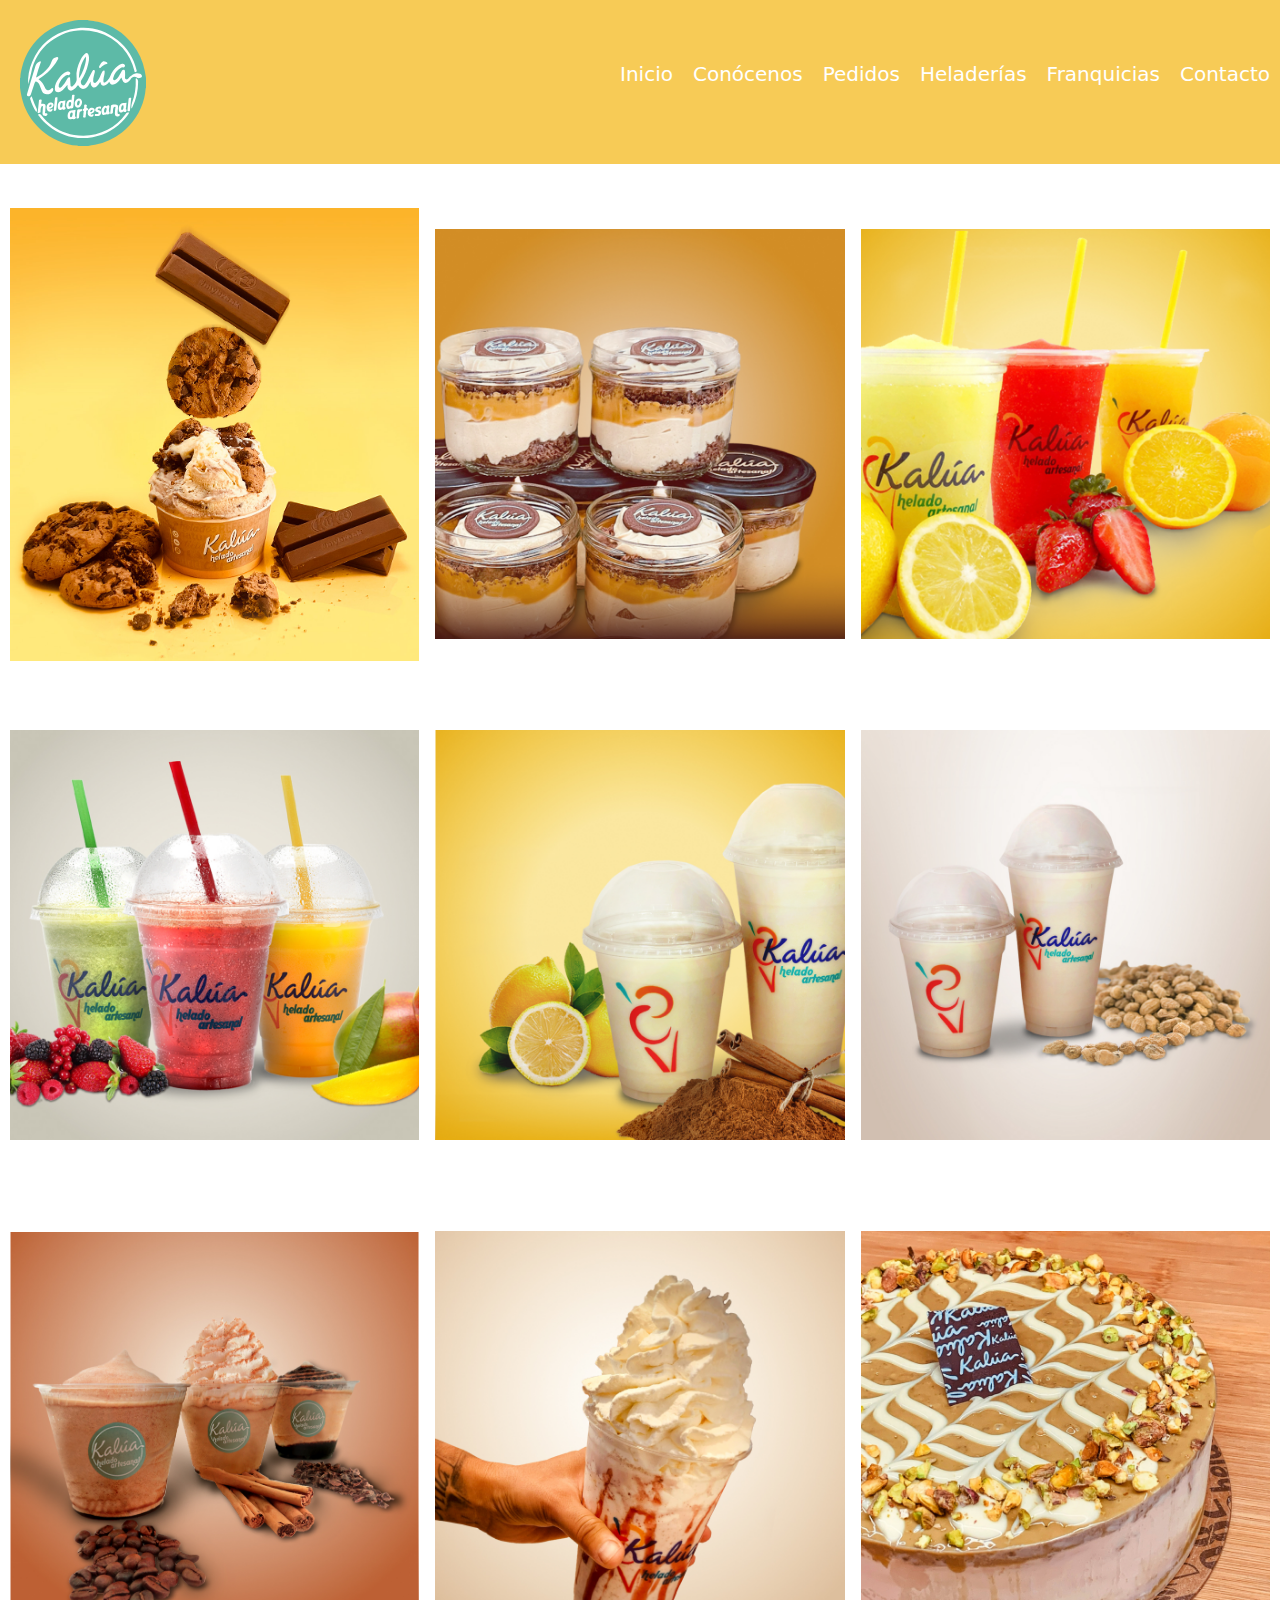
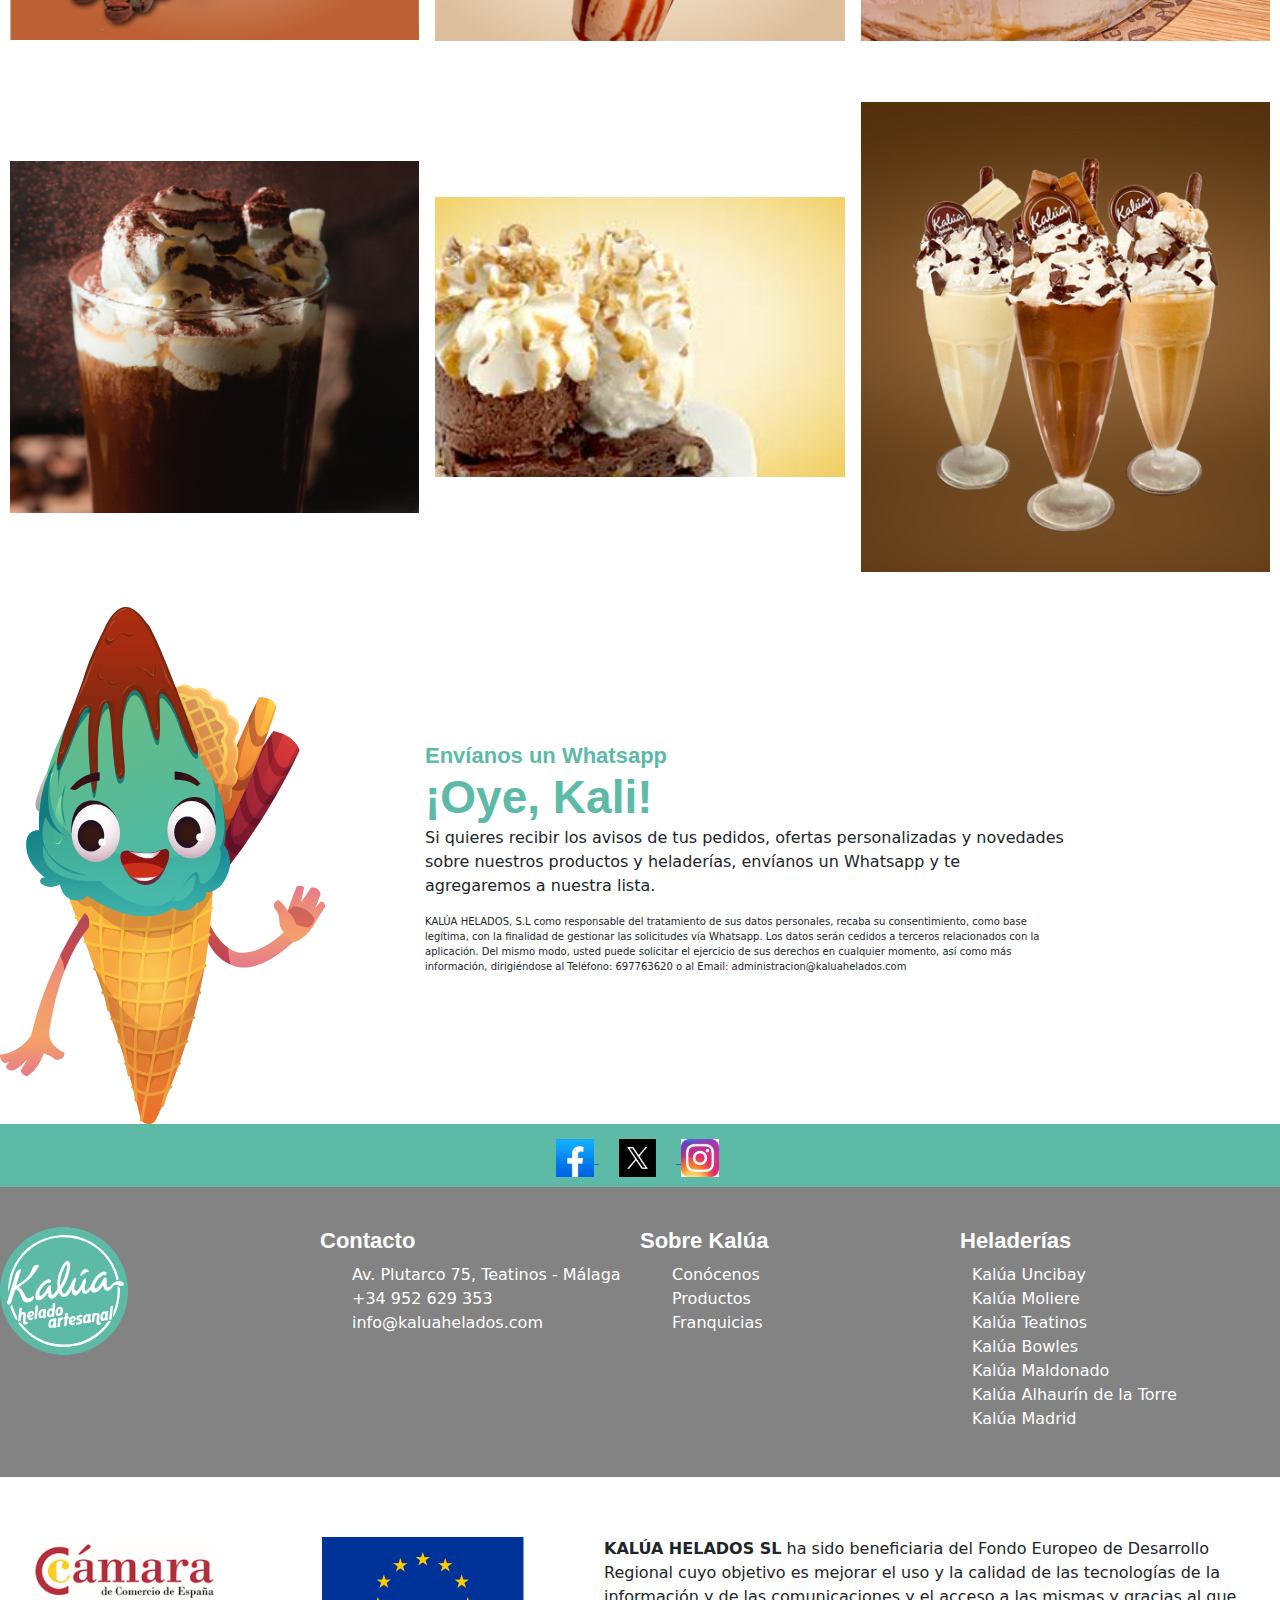
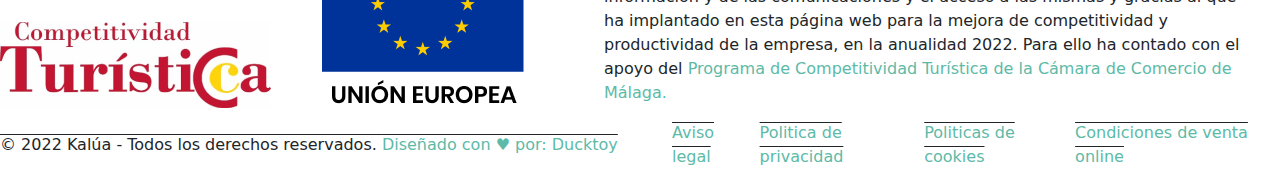
<file: index.html>
<!DOCTYPE html>
<html lang="en">
<head>
    <meta charset="UTF-8">
    <meta name="viewport" content="width=device-width, initial-scale=1.0">
    <link href="https://cdn.jsdelivr.net/npm/bootstrap@5.3.3/dist/css/bootstrap.min.css" rel="stylesheet" integrity="sha384-QWTKZyjpPEjISv5WaRU9OFeRpok6YctnYmDr5pNlyT2bRjXh0JMhjY6hW+ALEwIH" crossorigin="anonymous">
    <!-- Link de mi css-->
 <link rel="stylesheet" href="style.css">
 <title>Kalua</title>
</head>
<body>
    <!--Esto sirve para hacer un comentario o anotar cosas sin que nadie las pueda ver-->

    <!-- etiquetas semanticas-->
    <!--etiqueta de encabezado: header--> <!--titulo-->
    <div>
        <header class="primer imagen">
            <!-- Titulo principal-->
         <!-- etiqutas para el titulo o sub titulo: h1 hasta el h6-->
         <!-- etiqueta para imagenes-->
          <img src="imagenes/logo-kalua.svg" alt="Logo de Kalúa">
           <!-- src es donde se encuentra la foto y alt es el texto de referencia a la imagen-->
           <!-- Si ponemos div y dentro del div la imagen va a estar dentro de una caja y mas ordenado-->
    
         <!--etiqueta para el menu-->
         <nav> 
            <ul>
                <div>
                    <li> 
                    
                        <a href="index.html">
                           Inicio
                        <!--links-->
                       </a>
                   </li>
                </div>
                <div>
                    <li>
                        <a href="paginas/productos.html">
                            Conócenos
                        </a>
                    </li>
                </div>
                <div>
                    <li>
                        <a href="paginas/pedidos.html">
                            Pedidos
                        </a>
                    </li>
                </div>
                <div>
                    <li>
                        <a href="paginas/heladerias.html">
                            Heladerías
                        </a>
                    </li>
                </div>
                <div>
                    <li>
                        <a href="paginas/franquicias.html">
                            Franquicias
                        </a>
                    </li>
                </div>
                <div>
                    <li>
                        <a href="paginas/contactos.html">
                            Contacto
                        </a>
                    </li>
                </div>
            </ul>
        </nav>
        </header>
    </div>

    <!-- etiqueta para el contenido principal: main--> <!--contenido mas importante de lo que se este hablando-->
    <main class="main-imagenes">
        <div>
            <a href="Ind-helado.html">
                <img src="imagenes/helado-artesano.jpg" alt="Helados">
            </a>
        </div>
                <div>
                    <img src="imagenes/Mousses.jpg" alt="Mousses">       
                </div>
                        <div>
                            <img class="primera-imagen" src="imagenes/granizadas-nueva.jpg" alt="Granizados">
                        </div>
                                <div>
                                    <img src="imagenes/Smoothies-1.jpg" alt="Smoothies">
                                </div>
                                        <div>
                                            <img src="imagenes/Leche-merengada-nueva.jpg" alt="Leche merengada">
                                        </div>
                                                <div>
                                                    <img src="imagenes/Horchata-nueva.jpg" alt="Horchata">
                                                </div>
                                                        <div>
                                                            <img src="imagenes/Cafe-del-Nonno.jpg" alt="Granos de cafe">
                                                        </div>
                                                        <div>
                                                            <img src="imagenes/batidos-1.jpg" alt="Batidos">
                                                        </div>
                                                                <div>
                                                                    <img src="imagenes/tartas-al-gusto.jpg" alt="tartas">
                                                                </div>
                                                                        <div>
                                                                            <img src="imagenes/blanco-y-negro-2.jpg" alt="blanco y negro">
                                                                        </div>
                                                                        <div>
                                                                            <img class="imagen-helados" src="imagenes/copas-de-helados.jpg" alt="copas de helados">
                                                                        </div>
                                                                        <div>
                                                                            <img src="imagenes/Grid-milkshakes.jpg" alt="milkshakes">
                                                                        </div>
    </main>
    <section class="section-kali">
        <div class="imagen-kali">
            <img src="imagenes/kali.svg" alt="helado feliz">
        </div>
        <div class="texto-kali">
            <h3 class="h3-kali">
                Envíanos un Whatsapp
            </h3>
            <h2 class="h2-kali">
                ¡Oye, Kali!
            </h2>
            <p>Si quieres recibir los avisos de tus pedidos, ofertas personalizadas y novedades sobre nuestros productos y heladerías, envíanos un Whatsapp y te agregaremos a nuestra lista.</p>
            <p class="parrafo-kali">  KALÚA HELADOS, S.L como responsable del tratamiento de sus datos personales, recaba su consentimiento, como base legítima, con la finalidad de gestionar las solicitudes vía Whatsapp. Los datos serán cedidos a terceros relacionados con la aplicación. Del mismo modo, usted puede solicitar el ejercicio de sus derechos en cualquier momento, así como más información, dirigiéndose al Teléfono: 697763620 o al Email: administracion@kaluahelados.com</p>
        </div>
    </section>
    <footer> 
        <div class="contFooter">
            <a href="https://www.facebook.com/Kaluamalaga/">
                <img class="imagen-footer" src="imagenes/Facebook 2.png" alt="Logo de Facebook">
            </a>
            <a href="https://twitter.com/kaluahelados">
                <img class="twitter" src="imagenes/twitter.png" alt="Logo de Twitter">
            </a>
            <a href="https://www.instagram.com/kaluahelados/">
                <img class="instagram" src="imagenes/Instagram 2.jpg" alt="Logo de Instagram">
            </a>
        </div>
        <div class="grid-container-footer">
            <div class="imagen-kalua-footer">
                <img src="../imagenes/logo-kalua.svg" alt="logo kalua">
            </div>
            <div class="grid-container-textos">
                <h2 class="h2-container"> Contacto</h2>
                <ul>
                    <li class="container-lista">Av. Plutarco 75, Teatinos - Málaga</li>
                    <li class="container-lista">+34 952 629 353</li>
                    <li class="container-lista">info@kaluahelados.com</li>
                </ul>
            </div>
            <div class="grid-container-textos">
                <h2 class="h2-container">Sobre Kalúa</h2>
                <ul>
                    <li class="container-lista">
                        <a class="container-link" href="../paginas/productos.html">Conócenos</a>
                    </li>
                    <li class="container-lista">
                        <a class="container-link" href="../paginas/productos.html">Productos</a>
                    </li>
                    <li class="container-lista">
                        <a class="container-link" href="../paginas/franquicias.html">Franquicias</a>
                    </li>
                </ul>
            </div>
            <div class="grid-container-textos">
                <h2 class="h2-container">Heladerías</h2>
                <ul class="container ul">
                    <li class="container-lista">
                        <a class="container-link" href="https://kaluahelados.com/heladerias/kalua-uncibay/">Kalúa Uncibay</a>
                    </li>
                    <li class="container-lista">
                        <a class="container-link" href="https://kaluahelados.com/heladerias/kalua-moliere/">Kalúa Moliere</a>
                    </li>
                    <li class="container-lista">
                        <a class="container-link" href="https://kaluahelados.com/heladerias/kalua-teatinos/">Kalúa Teatinos</a>
                    </li>
                    <li class="container-lista">
                        <a class="container-link" href="https://kaluahelados.com/heladerias/kalua-bowles/">Kalúa Bowles</a>
                    </li>
                    <li class="container-lista">
                        <a class="container-link" href="https://kaluahelados.com/heladerias/kalua-maldonado/">Kalúa Maldonado</a>
                    </li>
                    <li class="container-lista">
                        <a class="container-link" href="https://kaluahelados.com/heladerias/kalua-alhaurin-de-la-torre/">Kalúa Alhaurín de la Torre</a>
                    </li>
                    <li class="container-lista">
                        <a class="container-link" href="https://kaluahelados.com/heladerias/kalua-madrid/">Kalúa Madrid</a>
                    </li>
                </ul>
            </div>
        </div>
    </div>
    <section class="section-footer">
        <div class="imganes-footer">
            <a href="https://kaluahelados.com/competitividad-turistica/">
                <img class="logo-camara-UE" src="../imagenes/logo-camara-UE.png" alt="logo-camara-UE">
            </a>
        </div>
        <div class="parrafo-footer">
            <p><strong>KALÚA HELADOS SL</strong> ha sido beneficiaria del Fondo Europeo de Desarrollo Regional cuyo objetivo es mejorar el uso y la calidad de las tecnologías de la información y de las comunicaciones y el acceso a las mismas y gracias al que ha implantado en esta página web para la mejora de competitividad y productividad de la empresa, en la anualidad 2022. Para ello ha contado con el apoyo del <a class="link-footer" href="https://kaluahelados.com/competitividad-turistica/">Programa de Competitividad Turística de la Cámara de Comercio de Málaga.</a></p>
        </div>
    </section>
        <section class="reglas-footer">
            <div>
                <p>© 2022 Kalúa - Todos los derechos reservados. <a class="link-aviso-legal" href="https://www.ducktoy.es/">Diseñado con ♥ por: Ducktoy</a></p>
            </div>
            <div>
                <ul class="div-legal">
                    <li>
                        <a class="link-aviso-legal" href="https://kaluahelados.com/aviso-legal/">Aviso legal</a>
                    </li>
                    <li>
                        <a class="link-aviso-legal" href="https://kaluahelados.com/politica-de-privacidad/">Politica de privacidad</a>
                    </li>
                    <li>
                        <a class="link-aviso-legal" href="https://kaluahelados.com/politica-de-cookies/">Politicas de cookies</a>
                    </li>
                    <li>
                        <a class="link-aviso-legal" href="https://kaluahelados.com/condiciones-de-venta-online/">Condiciones de venta online</a>
                    </li>
                </ul>
            </div> 
        </section>
    </footer>
            <!--etiquetas para los parrafos-->
    <!-- etiqueta para secciones: section, aside-->
    <!-- etiqueta para el pie de pagina/derechos de autor: footer--><!--derechos de autor-->
    <!-- etiqueta para seccionar o separar distintas partes: div-->
    <!-- etiquetas de bloque y etiqueta de linea-->

    <!-- etiquetas de bloque, son aquellas que ocupan el 100% del ancho del navegador-->

    <!--- etiquetas de linea, son aquellas que ocupan el espacio que tiene el contenido-->
    <script src="https://cdn.jsdelivr.net/npm/bootstrap@5.3.3/dist/js/bootstrap.bundle.min.js" integrity="sha384-YvpcrYf0tY3lHB60NNkmXc5s9fDVZLESaAA55NDzOxhy9GkcIdslK1eN7N6jIeHz" crossorigin="anonymous"></script>
</body>
</html>
</file>
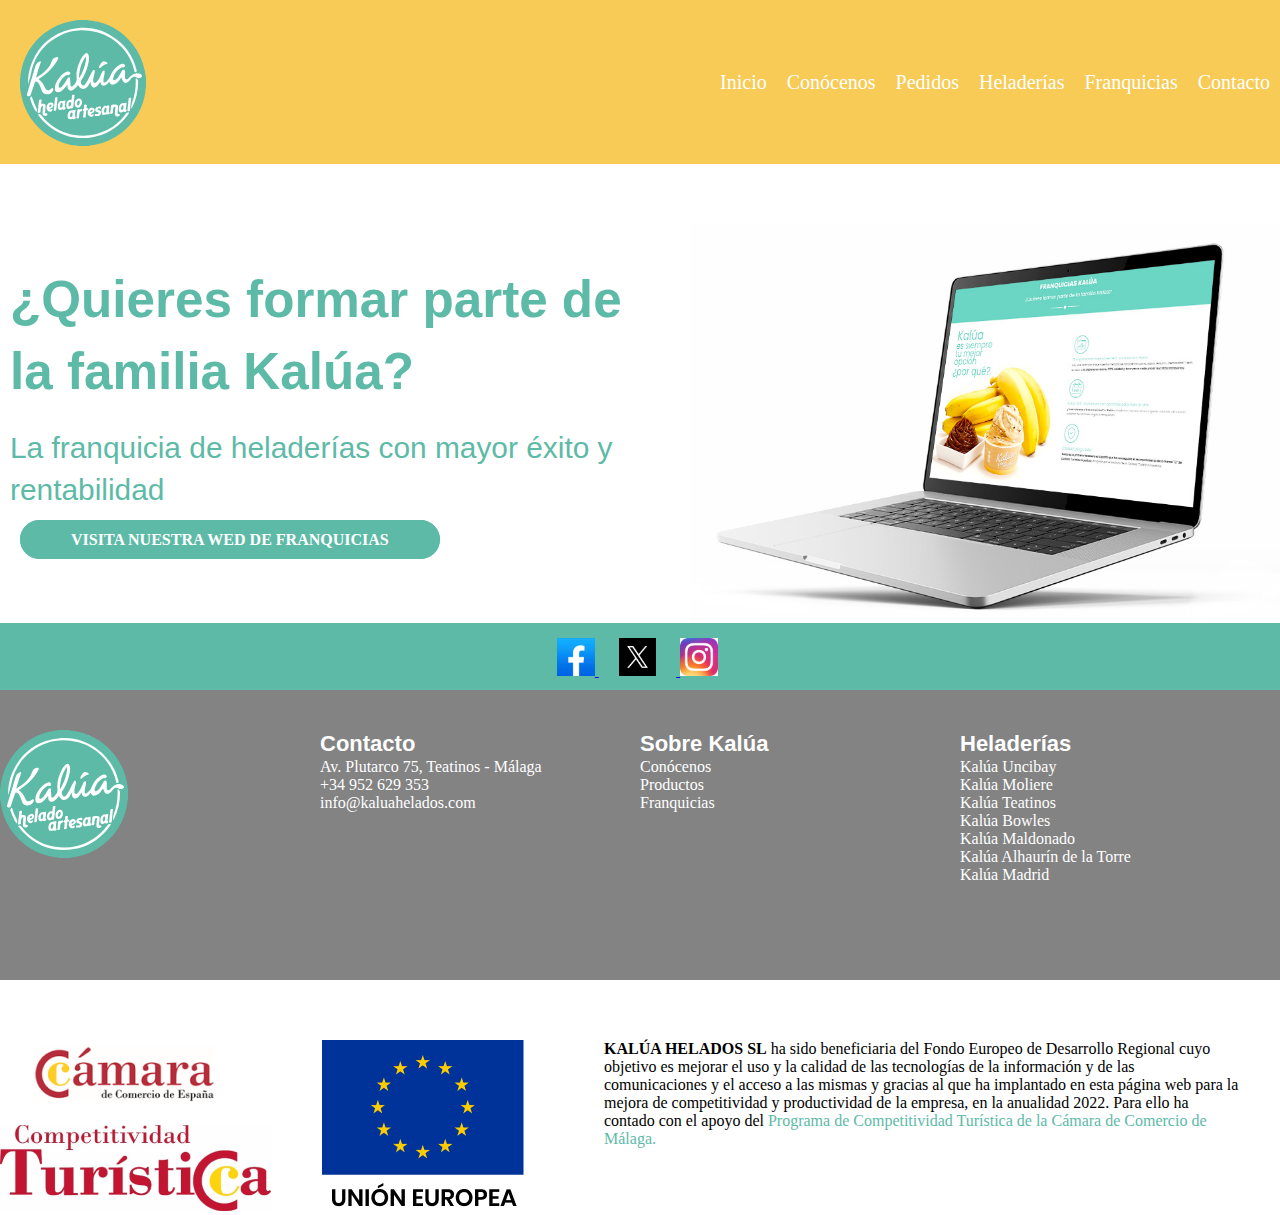
<file: paginas/franquicias.html>
<!DOCTYPE html>
<html lang="en">
<head>
    <meta charset="UTF-8">
    <meta name="viewport" content="width=device-width, initial-scale=1.0">
        <!--Link de mi css-->
        <link rel="stylesheet" href="../style.css">
    <title>Franquicias</title>
</head>
<body>
    <header>
        <img src="../imagenes/logo-kalua.svg" alt="Logo de Kalúa">
        <nav> 
            <ul>
                <div>
                    <li> 
                    
                        <a href="../index.html">
                           Inicio
                       </a>
                   </li>
                </div>
                <div>
                    <li>
                        <a href="./productos.html">
                            Conócenos
                        </a>
                    </li>
                </div>
                <div>
                    <li>
                        <a href="./pedidos.html">
                            Pedidos
                        </a>
                    </li>
                </div>
                <div>
                    <li>
                        <a href="./heladerias.html">
                            Heladerías
                        </a>
                    </li>
                </div>
                <div>
                    <li>
                        <a href="./franquicias.html">
                            Franquicias
                        </a>
                    </li>
                </div>
                <div>
                    <li>
                        <a href="./contactos.html">
                            Contacto
                        </a>
                    </li>
                </div>
            </ul>
        </nav>
    </header>
    <main class="main-franquicias">
        <div class="textos-franquicias">
            <h1 class="h1-franquicia">¿Quieres formar parte de la familia Kalúa?</h1>
            <h3 class="h3-franquicia">La franquicia de heladerías con mayor éxito y rentabilidad</h3>
            <a class="link-franquicia" href="https://franquiciaskalua.com" target="_blank" rel="noopener">
                <span class="span-franquicia">VISITA NUESTRA WED DE FRANQUICIAS</span>
            </a>
        </div>
        <div class="imagen-franquicias">
            
            <img src="../imagenes/mockup-franquicias.jpg" alt="Notebook">
        </div>
    </main>
    <footer> 
            <div class="contFooter">
                <a href="https://www.facebook.com/Kaluamalaga/">
                    <img class="imagen-footer" src="../imagenes/Facebook 2.png" alt="Logo de Facebook">
                </a>
                <a href="https://twitter.com/kaluahelados">
                    <img class="twitter" src="../imagenes/twitter.png" alt="Logo de Twitter">
                </a>
                <a href="https://www.instagram.com/kaluahelados/">
                    <img class="instagram" src="../imagenes/Instagram 2.jpg" alt="Logo de Instagram">
                </a>
            </div>
                <div class="grid-container-footer">
                    <div class="imagen-kalua-footer">
                        <img src="../imagenes/logo-kalua.svg" alt="logo kalua">
                    </div>
                    <div class="grid-container-textos">
                        <h2 class="h2-container"> Contacto</h2>
                        <ul>
                            <li class="container-lista">Av. Plutarco 75, Teatinos - Málaga</li>
                            <li class="container-lista">+34 952 629 353</li>
                            <li class="container-lista">info@kaluahelados.com</li>
                        </ul>
                    </div>
                    <div class="grid-container-textos">
                        <h2 class="h2-container">Sobre Kalúa</h2>
                        <ul>
                            <li class="container-lista">
                                <a class="container-link" href="../paginas/productos.html">Conócenos</a>
                            </li>
                            <li class="container-lista">
                                <a class="container-link" href="../paginas/productos.html">Productos</a>
                            </li>
                            <li class="container-lista">
                                <a class="container-link" href="../paginas/franquicias.html">Franquicias</a>
                            </li>
                        </ul>
                    </div>
                    <div class="grid-container-textos">
                        <h2 class="h2-container">Heladerías</h2>
                        <ul class="container ul">
                            <li class="container-lista">
                                <a class="container-link" href="https://kaluahelados.com/heladerias/kalua-uncibay/">Kalúa Uncibay</a>
                            </li>
                            <li class="container-lista">
                                <a class="container-link" href="https://kaluahelados.com/heladerias/kalua-moliere/">Kalúa Moliere</a>
                            </li>
                            <li class="container-lista">
                                <a class="container-link" href="https://kaluahelados.com/heladerias/kalua-teatinos/">Kalúa Teatinos</a>
                            </li>
                            <li class="container-lista">
                                <a class="container-link" href="https://kaluahelados.com/heladerias/kalua-bowles/">Kalúa Bowles</a>
                            </li>
                            <li class="container-lista">
                                <a class="container-link" href="https://kaluahelados.com/heladerias/kalua-maldonado/">Kalúa Maldonado</a>
                            </li>
                            <li class="container-lista">
                                <a class="container-link" href="https://kaluahelados.com/heladerias/kalua-alhaurin-de-la-torre/">Kalúa Alhaurín de la Torre</a>
                            </li>
                            <li class="container-lista">
                                <a class="container-link" href="https://kaluahelados.com/heladerias/kalua-madrid/">Kalúa Madrid</a>
                            </li>
                        </ul>
                    </div>
                </div>
            </div>
            <section class="section-footer">
                <div class="imganes-footer">
                    <a href="https://kaluahelados.com/competitividad-turistica/">
                        <img class="logo-camara-UE" src="../imagenes/logo-camara-UE.png" alt="logo-camara-UE">
                    </a>
                </div>
                <div class="parrafo-footer">
                    <p><strong>KALÚA HELADOS SL</strong> ha sido beneficiaria del Fondo Europeo de Desarrollo Regional cuyo objetivo es mejorar el uso y la calidad de las tecnologías de la información y de las comunicaciones y el acceso a las mismas y gracias al que ha implantado en esta página web para la mejora de competitividad y productividad de la empresa, en la anualidad 2022. Para ello ha contado con el apoyo del <a class="link-footer" href="https://kaluahelados.com/competitividad-turistica/">Programa de Competitividad Turística de la Cámara de Comercio de Málaga.</a></p>
                </div>
            </section>
        </div>
    </footer>
</body>
</html>
</file>
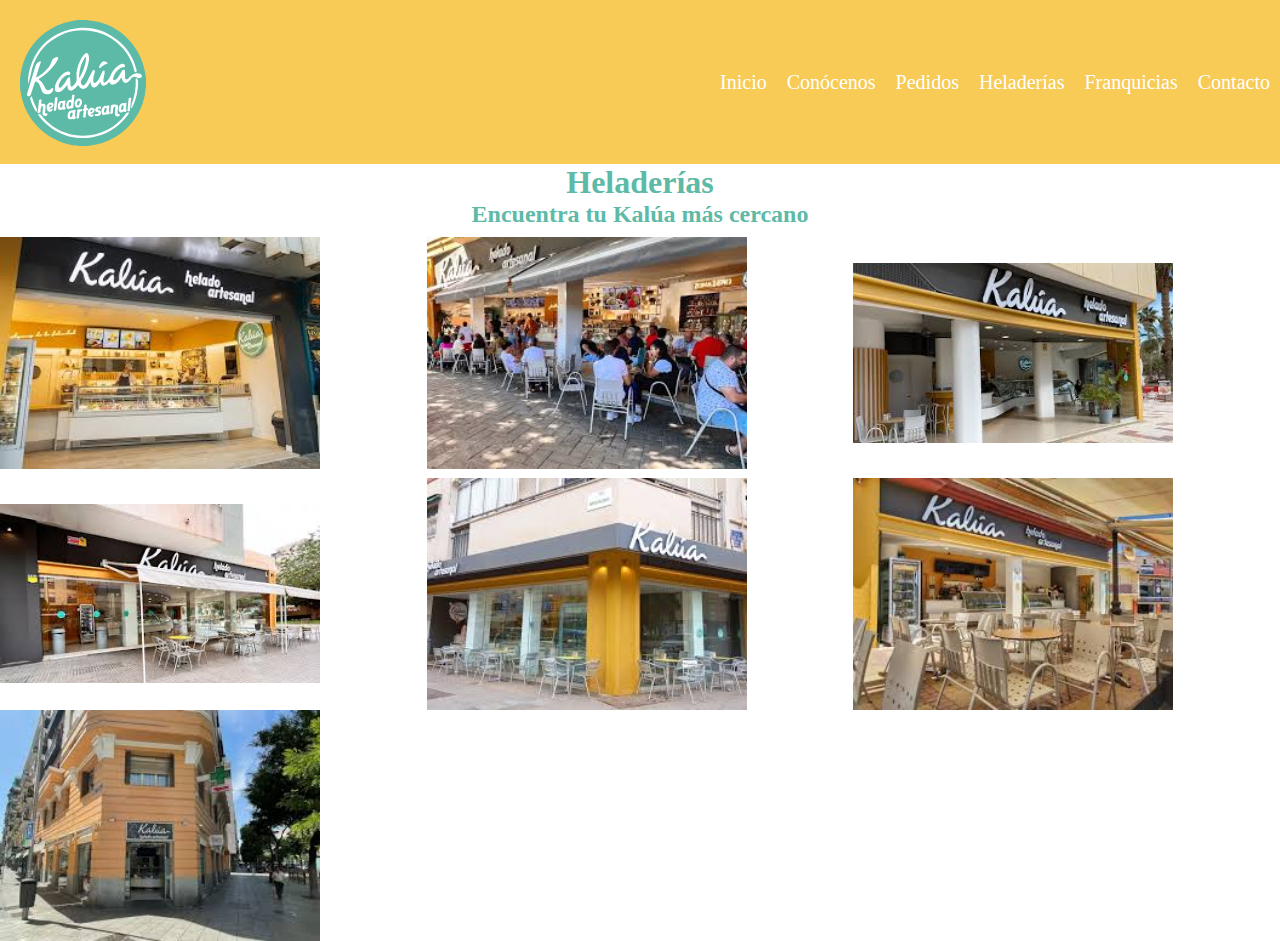
<file: paginas/heladerias.html>
<!DOCTYPE html>
<html lang="en">
<head>
    <meta charset="UTF-8">
    <meta name="viewport" content="width=device-width, initial-scale=1.0">
        <!--Link de mi css-->
        <link rel="stylesheet" href="../style.css">
    <title>heladerias</title>
</head>
<body>
    <header>
        <img src="../imagenes/logo-kalua.svg" alt="Logo de Kalúa">
        <nav> 
            <ul>
                <div>
                    <li> 
                    
                        <a href="../index.html">
                           Inicio
                       </a>
                   </li>
                </div>
                <div>
                    <li>
                        <a href="./productos.html">
                            Conócenos
                        </a>
                    </li>
                </div>
                <div>
                    <li>
                        <a href="./pedidos.html">
                            Pedidos
                        </a>
                    </li>
                </div>
                <div>
                    <li>
                        <a href="./heladerias.html">
                            Heladerías
                        </a>
                    </li>
                </div>
                <div>
                    <li>
                        <a href="./franquicias.html">
                            Franquicias
                        </a>
                    </li>
                </div>
                <div>
                    <li>
                        <a href="./contactos.html">
                            Contacto
                        </a>
                    </li>
                </div>
            </ul>
        </nav>
    </header>
    <main class="main-heladeria">
        <div>
            <h1 class="chocolate">Heladerías</h1>
            <h2 class="vainilla">Encuentra tu Kalúa más cercano</h2>
        </div>
        <div class="imagenes-heladerias">
            <img class="imagenes-analizo" src="../imagenes/kalua-Uncibay.jpg" alt="kalua-Uncibay">
            <img class="imagenes-analizo" src="../imagenes/kalua-teatinos.jpg" alt="kalua-teatinos">
            <img class="imagenes-analizo" src="../imagenes/Kalua-Moliere.jpg" alt="Kalua-Moliere">
            <img class="imagenes-analizo" src="../imagenes/Kalua-Bowles.jpg" alt="Kalua-Bowles">
            <img class="imagenes-analizo" src="../imagenes/Kalua-Maldonado.jpg" alt="Kalua-Maldonado">
            <img class="imagenes-analizo" src="../imagenes/Kalua-Alhaurín-de-la-Torre.jpg" alt="Kalua-Alhaurín-de-la-Torre">
            <img class="imagenes-analizo" src="../imagenes/Kalua-Madrid.jpg" alt="Kalua-Madrid">
        </div>
    </main>
</body>
</html>
</file>
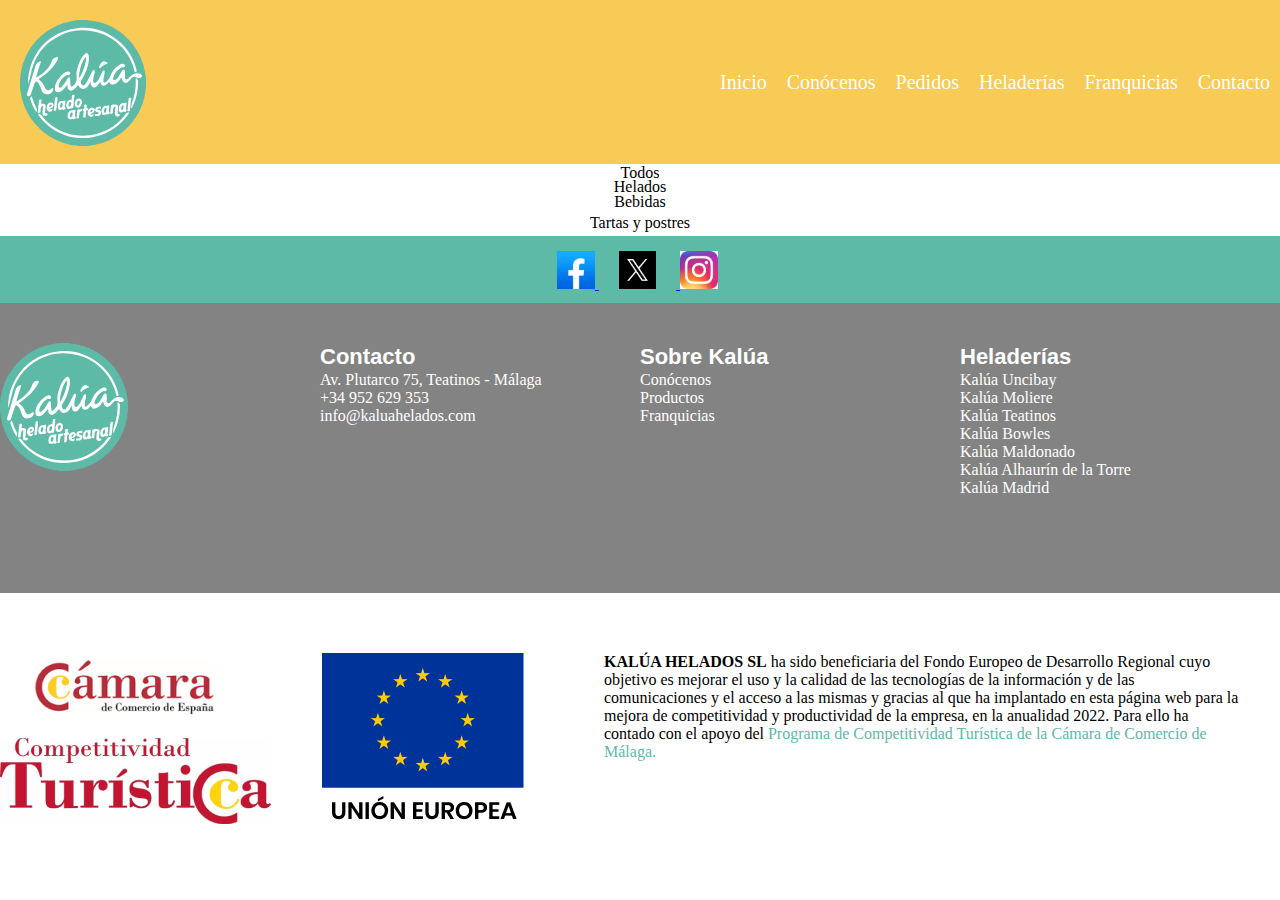
<file: paginas/pedidos.html>
<!DOCTYPE html>
<html lang="en">
<head>
    <meta charset="UTF-8">
    <meta name="viewport" content="width=device-width, initial-scale=1.0">
        <!--Link de mi css-->
        <link rel="stylesheet" href="../style.css">
    <title>Pedidos</title>
</head>
<body>
    <header>
        <img src="../imagenes/logo-kalua.svg" alt="Logo de Kalúa">
        <nav> 
            <ul>
                <div>
                    <li> 
                    
                        <a href="../index.html">
                           Inicio
                       </a>
                   </li>
                </div>
                <div>
                    <li>
                        <a href="./productos.html">
                            Conócenos
                        </a>
                    </li>
                </div>
                <div>
                    <li>
                        <a href="./pedidos.html">
                            Pedidos
                        </a>
                    </li>
                </div>
                <div>
                    <li>
                        <a href="./heladerias.html">
                            Heladerías
                        </a>
                    </li>
                </div>
                <div>
                    <li>
                        <a href="./franquicias.html">
                            Franquicias
                        </a>
                    </li>
                </div>
                <div>
                    <li>
                        <a href="./contactos.html">
                            Contacto
                        </a>
                    </li>
                </div>
            </ul>
        </nav>
    </header>
    <main>
        <div class="main-pedidos"> 
            <p class="parrafo-pedidos">Todos</p>
            <p>Helados</p>
            <p>Bebidas</p>
            <p>Tartas y postres</p>
        </div>
    </main>
    <footer> 
        <div class="contFooter">
            <a href="https://www.facebook.com/Kaluamalaga/">
                <img class="imagen-footer" src="../imagenes/Facebook 2.png" alt="Logo de Facebook">
            </a>
            <a href="https://twitter.com/kaluahelados">
                <img class="twitter" src="../imagenes/twitter.png" alt="Logo de Twitter">
            </a>
            <a href="https://www.instagram.com/kaluahelados/">
                <img class="instagram" src="../imagenes/Instagram 2.jpg" alt="Logo de Instagram">
            </a>
        </div>
            <div class="grid-container-footer">
                <div class="imagen-kalua-footer">
                    <img src="../imagenes/logo-kalua.svg" alt="logo kalua">
                </div>
                <div class="grid-container-textos">
                    <h2 class="h2-container"> Contacto</h2>
                    <ul>
                        <li class="container-lista">Av. Plutarco 75, Teatinos - Málaga</li>
                        <li class="container-lista">+34 952 629 353</li>
                        <li class="container-lista">info@kaluahelados.com</li>
                    </ul>
                </div>
                <div class="grid-container-textos">
                    <h2 class="h2-container">Sobre Kalúa</h2>
                    <ul>
                        <li class="container-lista">
                            <a class="container-link" href="../paginas/productos.html">Conócenos</a>
                        </li>
                        <li class="container-lista">
                            <a class="container-link" href="../paginas/productos.html">Productos</a>
                        </li>
                        <li class="container-lista">
                            <a class="container-link" href="../paginas/franquicias.html">Franquicias</a>
                        </li>
                    </ul>
                </div>
                <div class="grid-container-textos">
                    <h2 class="h2-container">Heladerías</h2>
                    <ul class="container ul">
                        <li class="container-lista">
                            <a class="container-link" href="https://kaluahelados.com/heladerias/kalua-uncibay/">Kalúa Uncibay</a>
                        </li>
                        <li class="container-lista">
                            <a class="container-link" href="https://kaluahelados.com/heladerias/kalua-moliere/">Kalúa Moliere</a>
                        </li>
                        <li class="container-lista">
                            <a class="container-link" href="https://kaluahelados.com/heladerias/kalua-teatinos/">Kalúa Teatinos</a>
                        </li>
                        <li class="container-lista">
                            <a class="container-link" href="https://kaluahelados.com/heladerias/kalua-bowles/">Kalúa Bowles</a>
                        </li>
                        <li class="container-lista">
                            <a class="container-link" href="https://kaluahelados.com/heladerias/kalua-maldonado/">Kalúa Maldonado</a>
                        </li>
                        <li class="container-lista">
                            <a class="container-link" href="https://kaluahelados.com/heladerias/kalua-alhaurin-de-la-torre/">Kalúa Alhaurín de la Torre</a>
                        </li>
                        <li class="container-lista">
                            <a class="container-link" href="https://kaluahelados.com/heladerias/kalua-madrid/">Kalúa Madrid</a>
                        </li>
                    </ul>
                </div>
            </div>
        </div>
        <section class="section-footer">
            <div class="imganes-footer">
                <a href="https://kaluahelados.com/competitividad-turistica/">
                    <img class="logo-camara-UE" src="../imagenes/logo-camara-UE.png" alt="logo-camara-UE">
                </a>
            </div>
            <div class="parrafo-footer">
                <p><strong>KALÚA HELADOS SL</strong> ha sido beneficiaria del Fondo Europeo de Desarrollo Regional cuyo objetivo es mejorar el uso y la calidad de las tecnologías de la información y de las comunicaciones y el acceso a las mismas y gracias al que ha implantado en esta página web para la mejora de competitividad y productividad de la empresa, en la anualidad 2022. Para ello ha contado con el apoyo del <a class="link-footer" href="https://kaluahelados.com/competitividad-turistica/">Programa de Competitividad Turística de la Cámara de Comercio de Málaga.</a></p>
            </div>
        </section>
    </footer>
</body>
</html>
</file>
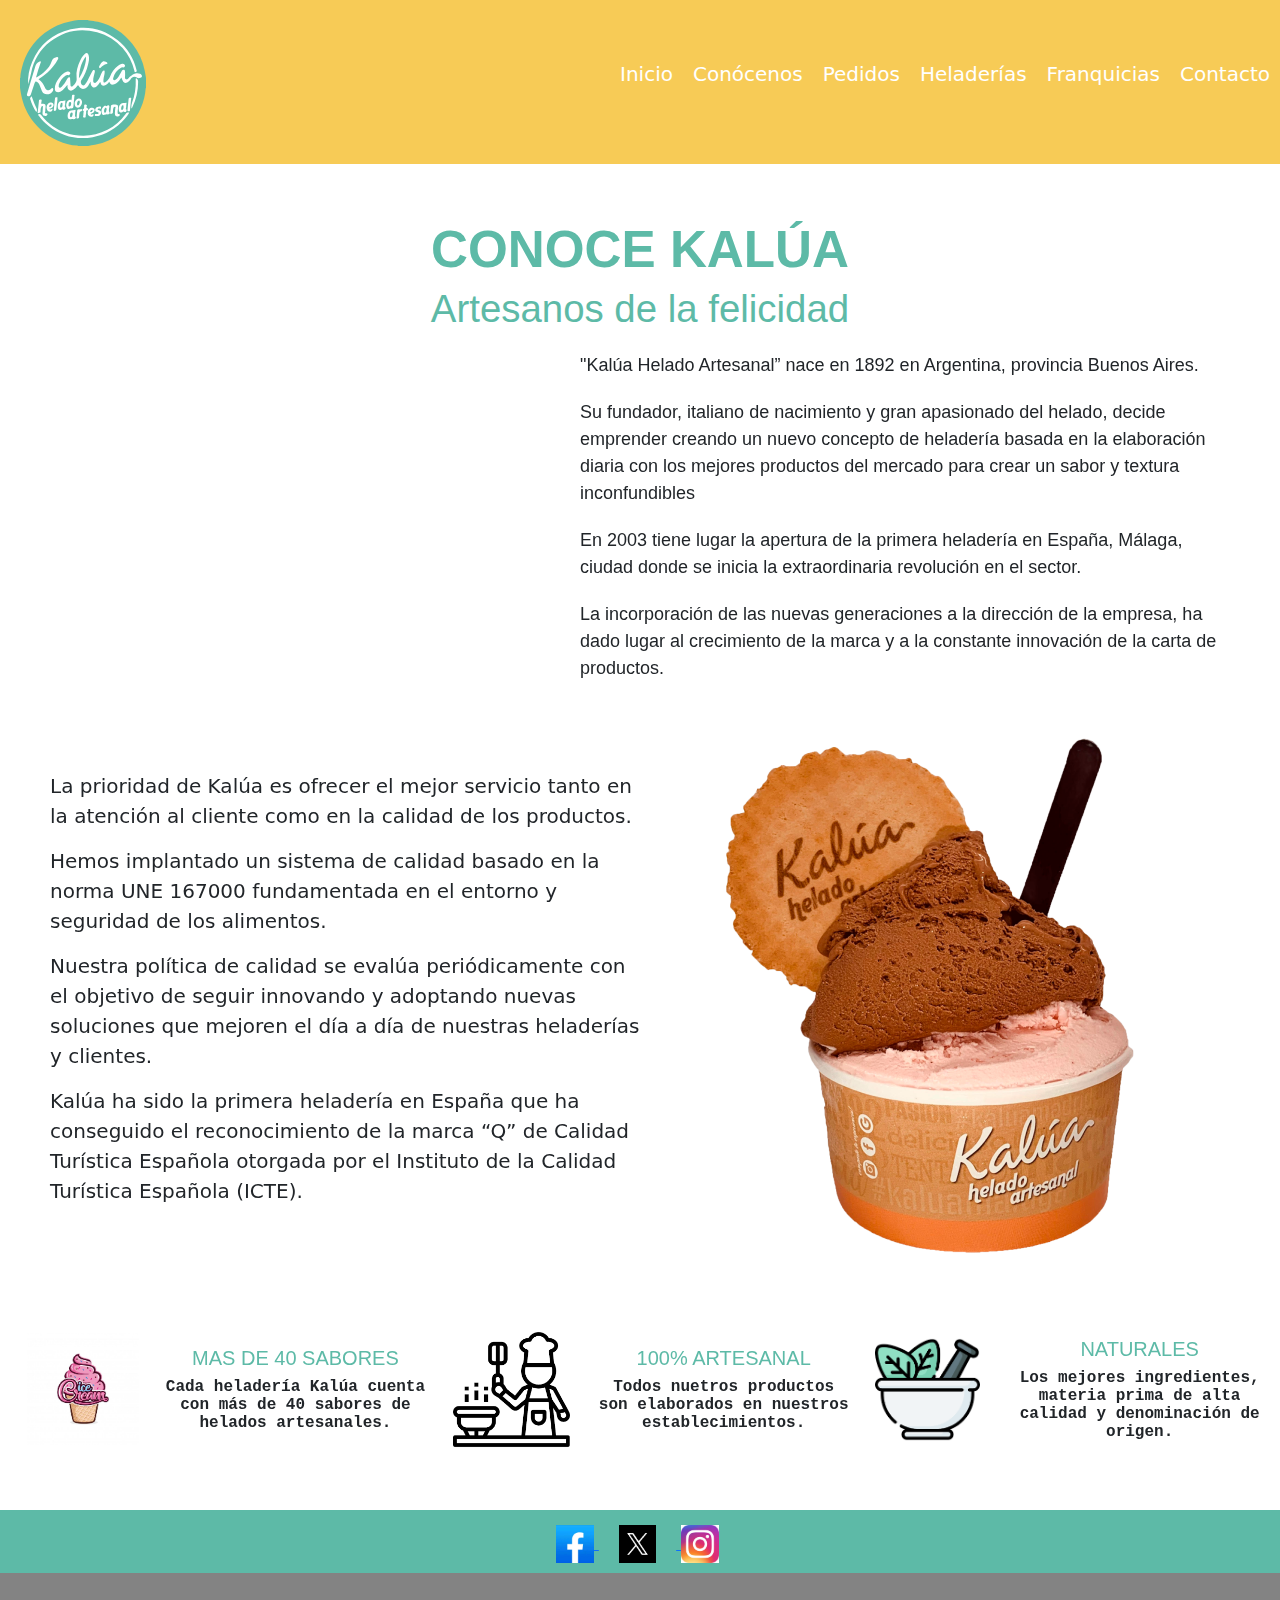
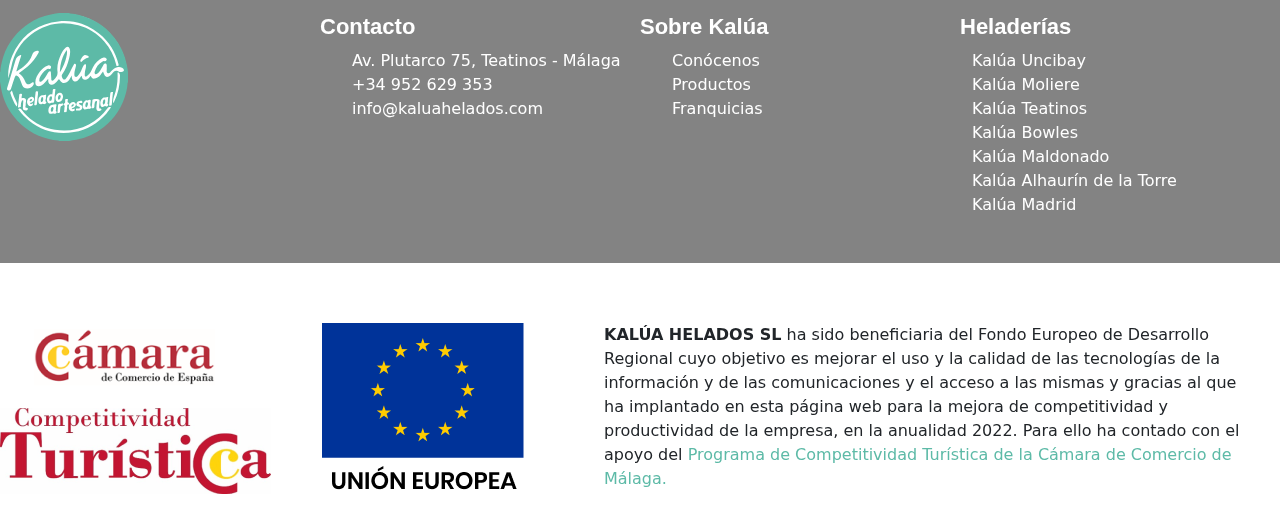
<file: paginas/productos.html>
<!DOCTYPE html>
<html lang="en">
<head>
    <meta charset="UTF-8">
    <meta name="viewport" content="width=$, initial-scale=1.0">
    <link href="https://cdn.jsdelivr.net/npm/bootstrap@5.3.3/dist/css/bootstrap.min.css" rel="stylesheet" integrity="sha384-QWTKZyjpPEjISv5WaRU9OFeRpok6YctnYmDr5pNlyT2bRjXh0JMhjY6hW+ALEwIH" crossorigin="anonymous">
    <!--Link de mi css-->
    <link rel="stylesheet" href="../style.css">
    <title>Conócenos</title>
</head>
<body>
    <header>
        <img src="../imagenes/logo-kalua.svg" alt="logo-kalua">
        <nav> 
            <ul>
                <div>
                    <li> 
                    
                        <a href="../index.html">
                           Inicio
                       </a>
                   </li>
                </div>
                <div>
                    <li>
                        <a href="./productos.html">
                            Conócenos
                        </a>
                    </li>
                </div>
                <div>
                    <li>
                        <a href="./pedidos.html">
                            Pedidos
                        </a>
                    </li>
                </div>
                <div>
                    <li>
                        <a href="./heladerias.html">
                            Heladerías
                        </a>
                    </li>
                </div>
                <div>
                    <li>
                        <a href="./franquicias.html">
                            Franquicias
                        </a>
                    </li>
                </div>
                <div>
                    <li>
                        <a href="./contactos.html">
                            Contacto
                        </a>
                    </li>
                </div>
            </ul>
        </nav>
    </header>
    <section class="titulos-conocenos">
        <div class="caja-titulo">
            <h1 >CONOCE KALÚA</h1>
            <h2 >Artesanos de la felicidad</h2>
        </div>
    </section>
    <main class="caja-info"> 
       
            <div class="caja-video">
                <iframe width="500" height="280" src="https://www.youtube.com/embed/fhUdLcm-OhY?si=9cwbE8Y6nzShKyUp" title="YouTube video player" frameborder="0" allow="accelerometer; autoplay; clipboard-write; encrypted-media; gyroscope; picture-in-picture; web-share" referrerpolicy="strict-origin-when-cross-origin" allowfullscreen></iframe>
            </div>
            <div class="textos">
                <p>"Kalúa Helado Artesanal” nace en 1892 en Argentina, provincia Buenos Aires.</p>
                <p>Su fundador, italiano de nacimiento y gran apasionado del helado, decide emprender creando un nuevo concepto de heladería basada en la elaboración diaria con los mejores productos del mercado para crear un sabor y textura inconfundibles</p>
                <p>En 2003 tiene lugar la apertura de la primera heladería en España, Málaga, ciudad donde se inicia la extraordinaria revolución en el sector.</p>
                <p>La incorporación de las nuevas generaciones a la dirección de la empresa, ha dado lugar al crecimiento de la marca y a la constante innovación de la carta de productos.</p>
            </div>
      

            <!--etiquetas para los parrafos-->
    </main>

    <!--caja foto helado -->

    <section class="section-productos">
        <div class="parrafo-productos">
            <p>La prioridad de Kalúa es ofrecer el mejor servicio tanto en la atención al cliente como en la calidad de los productos.</p>
            <p>Hemos implantado un sistema de calidad basado en la norma UNE 167000 fundamentada en el entorno y seguridad de los alimentos.</p>
            <p>Nuestra política de calidad se evalúa periódicamente con el objetivo de seguir innovando y adoptando nuevas soluciones que mejoren el día a día de nuestras heladerías y clientes.</p>
            <p>Kalúa ha sido la primera heladería en España que ha conseguido el reconocimiento de la marca “Q” de Calidad Turística Española otorgada por el Instituto de la Calidad Turística Española (ICTE).</p>
        </div>
                <div class="img-productos">
                    <img src="../imagenes/tarrina.png" alt="tarrina">
                </div>
    </section>

    <!--section grid -->
    <section class="grid-container">
            <div class="caja-sabores">
                <div class="conteiner-img">
                    <img src="../imagenes/ice cream.jpg" alt="">
                </div>
                <div class="conteiner-texto">
                    <h3 class="h3-caja-sabores"> MAS DE 40 SABORES</h3>
                    <p class="parrafo-caja-sabores">Cada heladería Kalúa cuenta con más de 40 sabores de helados artesanales. </p>
                </div>
            </div>
            <div class="caja-sabores">
                <div class="conteiner-img">
                    <img src="../imagenes/cocina.png" alt="cono helado">
                </div>
                <div class="conteiner-texto">
                    <h3 class="h3-caja-sabores">100% ARTESANAL</h3>
                    <p class="parrafo-caja-sabores">Todos nuetros productos son elaborados en nuestros establecimientos.</p>
                </div>
            </div>
            <div class="caja-sabores">
                <div class="conteiner-img">
                    <img src="../imagenes/mortero.png" alt="Mortero">
                </div>
                <div class="conteiner-texto">
                    <h3 class="h3-caja-sabores"> NATURALES</h3>
                    <p class="parrafo-caja-sabores">Los mejores ingredientes, materia prima de alta calidad y denominación de origen.</p>
                </div>
            </div>

    </section>
    <footer> 
        <div class="contFooter">
            <a href="https://www.facebook.com/Kaluamalaga/">
                <img class="imagen-footer" src="../imagenes/Facebook 2.png" alt="Logo de Facebook">
            </a>
            <a href="https://twitter.com/kaluahelados">
                <img class="twitter" src="../imagenes/twitter.png" alt="Logo de Twitter">
            </a>
            <a href="https://www.instagram.com/kaluahelados/">
                <img class="instagram" src="../imagenes/Instagram 2.jpg" alt="Logo de Instagram">
            </a>
        </div>
            <div class="grid-container-footer">
                <div class="imagen-kalua-footer">
                    <img src="../imagenes/logo-kalua.svg" alt="logo kalua">
                </div>
                <div class="grid-container-textos">
                    <h2 class="h2-container"> Contacto</h2>
                    <ul>
                        <li class="container-lista">Av. Plutarco 75, Teatinos - Málaga</li>
                        <li class="container-lista">+34 952 629 353</li>
                        <li class="container-lista">info@kaluahelados.com</li>
                    </ul>
                </div>
                <div class="grid-container-textos">
                    <h2 class="h2-container">Sobre Kalúa</h2>
                    <ul>
                        <li class="container-lista">
                            <a class="container-link" href="../paginas/productos.html">Conócenos</a>
                        </li>
                        <li class="container-lista">
                            <a class="container-link" href="../paginas/productos.html">Productos</a>
                        </li>
                        <li class="container-lista">
                            <a class="container-link" href="../paginas/franquicias.html">Franquicias</a>
                        </li>
                    </ul>
                </div>
                <div class="grid-container-textos">
                    <h2 class="h2-container">Heladerías</h2>
                    <ul class="container ul">
                        <li class="container-lista">
                            <a class="container-link" href="https://kaluahelados.com/heladerias/kalua-uncibay/">Kalúa Uncibay</a>
                        </li>
                        <li class="container-lista">
                            <a class="container-link" href="https://kaluahelados.com/heladerias/kalua-moliere/">Kalúa Moliere</a>
                        </li>
                        <li class="container-lista">
                            <a class="container-link" href="https://kaluahelados.com/heladerias/kalua-teatinos/">Kalúa Teatinos</a>
                        </li>
                        <li class="container-lista">
                            <a class="container-link" href="https://kaluahelados.com/heladerias/kalua-bowles/">Kalúa Bowles</a>
                        </li>
                        <li class="container-lista">
                            <a class="container-link" href="https://kaluahelados.com/heladerias/kalua-maldonado/">Kalúa Maldonado</a>
                        </li>
                        <li class="container-lista">
                            <a class="container-link" href="https://kaluahelados.com/heladerias/kalua-alhaurin-de-la-torre/">Kalúa Alhaurín de la Torre</a>
                        </li>
                        <li class="container-lista">
                            <a class="container-link" href="https://kaluahelados.com/heladerias/kalua-madrid/">Kalúa Madrid</a>
                        </li>
                    </ul>
                </div>
            </div>
        </div>
        <section class="section-footer">
            <div class="imganes-footer">
                <a href="https://kaluahelados.com/competitividad-turistica/">
                    <img class="logo-camara-UE" src="../imagenes/logo-camara-UE.png" alt="logo-camara-UE">
                </a>
            </div>
            <div class="parrafo-footer">
                <p><strong>KALÚA HELADOS SL</strong> ha sido beneficiaria del Fondo Europeo de Desarrollo Regional cuyo objetivo es mejorar el uso y la calidad de las tecnologías de la información y de las comunicaciones y el acceso a las mismas y gracias al que ha implantado en esta página web para la mejora de competitividad y productividad de la empresa, en la anualidad 2022. Para ello ha contado con el apoyo del <a class="link-footer" href="https://kaluahelados.com/competitividad-turistica/">Programa de Competitividad Turística de la Cámara de Comercio de Málaga.</a></p>
            </div>
        </section>
    </footer>
    <script src="https://cdn.jsdelivr.net/npm/bootstrap@5.3.3/dist/js/bootstrap.bundle.min.js" integrity="sha384-YvpcrYf0tY3lHB60NNkmXc5s9fDVZLESaAA55NDzOxhy9GkcIdslK1eN7N6jIeHz" crossorigin="anonymous"></script>
</body>
</html>
</file>
<file: style.css>
*{
    margin: 0px;
    padding: 0px;
    box-sizing: border-box;
}
header{ background-color: #f7cb56;
    text-align: center;
    font-size: 20px;
    padding: 10px;  
    display: flex;
    justify-content: space-between;
    align-items: center;
}
header nav ul li{
    list-style-type: none;
    color: white;
}
header nav ul{
    display: flex;
    gap: 20px;
}
header nav ul li a {
    list-style: none;
    color: white;
    text-decoration: none;
}
header nav ul li a:hover{
    color: black;
}
header img{
    width: 10%;
    margin-top: 10px;
    margin-left: 10px;
    margin-bottom: 8px;
}

/*
.h1-kalúa-conocenos {
    color: #55d1b8;
    font-size: 30px;
    text-align: center;
    font-family: Arial, Helvetica, sans-serif;
}
*/

body{
    background-color: white;
}
/*main productos */
.caja-info{
    display: flex;
    justify-content: center;
    align-items: center;
    gap: 20px;
    margin: 20px 10px;
    width: 100%;
}
.titulos-conocenos{
    margin-top: 50px;
}
.caja-titulo{
    text-align: center !important;
    width: 100%;
}
.caja-titulo h1 {
    text-align: center;
    color: #5DBAA7 !important;
    font-family: 'Poppins', sans-serif;
    line-height: 1.4em;
    font-size: 3.2rem;
    margin:0;
    font-weight: 700;
}
.caja-titulo h2{
    text-align: center;
    color: #5DBAA7 !important;
    font-family: 'Poppins', sans-serif;
    /*font-size: 25px;*/
    font-weight: normal;
    font-size: 2.4rem;
}
/*section productos*/
.section-productos{
    display: flex;
    padding: 10px;
    width: 100%;
    gap:80px;
}

.caja-video {
    display: block;
}
/* parrafos*/
.textos{
    padding: 0px 50px 0px 50px;
    font-family: 'Poppins', sans-serif;
    margin: 0px 0px 0px 0px;
    margin-bottom: 1.6px;
    align-items: center;
    align-content: center;
}
.textos p{
    font-size: 18px;
    margin-bottom: 20px;
}
.parrafo-productos{
    padding: 0px 0px 0px 40px;
    align-items: center;
    align-content: center;
    width: 50%;
}
.parrafo-productos p {
    margin-bottom: 15px;
    font-size: 20px;
}
/*Grid container*/
.grid-container{
    border: 1px solid white;
    display: grid;
    grid-template-rows: 200px;
    grid-template-columns: repeat(3,1fr);
    text-align: center;
    margin:20px 2px;
}
.caja-sabores{
    display: flex;
    background-color: white;
    text-align: center;
    align-items: center;
}
.conteiner-img{
    width: 100%;
}
.conteiner-img img {
    width: 70%;
}
.grid-iteam{
    border: 1px solid black;
}
.grid-iteam img{
    width: 25%;
}
.h3-caja-sabores{
    color: #5DBAA7;
    font-size: 20px;
    font-family: 'Poppins', sans-serif;
}
.parrafo-caja-sabores{
    font-size: 100%;
    margin: 0;
    padding: 0;
    font: bold 100% monospace;
}
/*imagen tarrina*/
.img-productos img{
    vertical-align: middle;
    display: inline-block;
    max-width: 100%;
    width: 427px;
    height: 525px;
    text-align: center;
}

.main-imagenes{
    display: grid;
    grid-template-columns:1fr ;
    grid-template-rows: repeat(12, 500px);
    row-gap: 10px;
    margin:20px 10px;
    padding: 0px  !important;
    justify-content: center;
    align-items: center;
}

.main-imagenes div {
    width: 100%;
}
.main-imagenes div img{
    width: 100%;
    object-fit: cover;
}

/*modelo tablet*/
@media screen and (min-width:750px) {
    .main-imagenes{
        grid-template-columns: repeat(3, 1fr);
        grid-template-rows:repeat(4, 270px);
        row-gap: 1rem;
        gap: 1rem;
    }
}
/*Modelo compu*/
@media screen and (min-width:1024px){
    .section-kali{
        display: flex;
    }
    .imagen-kali{
        text-align: center;
        width: 325px;
        vertical-align: middle;
    }
    .texto-kali{
        text-align: left;
        width: 50%;
    }
    .h3-kali{
        color: #5DBAA7;
        font-family: "Lobster", Sans-serif;
        font-size: 22px;
        line-height: 1.3em;
        margin: 0;
        font-weight: 700;}
    .main-imagenes{
        grid-template-columns: repeat(3, 1fr);
        grid-template-rows: repeat(4, 500px);
        row-gap: 1px;
    }
    .main-heladeria{
        text-align: center;
        justify-content: center;
    }
    .chocolate{
        color: #5DBAA7;
    }
    .vainilla{
        color: #5DBAA7;
        
    }
    .imagenes-heladerias{
        display: grid;
        grid-template-columns: repeat(3, 1fr);
        grid-template-rows: 250px;
        align-items: center;
        text-align: center;
    }
    .imagenes-analizo{
        width: 75%;
    }
}
/*kali*/
.section-kali{
    text-align: center;
    vertical-align: middle;
    align-items: center;
    gap: 100px;
}
.imagen-kali{
    text-align: center;
    width: 325px;
    vertical-align: middle;
             }
.h2-kali{
    color: #5DBAA7;
    font-weight: 700;
    font-size: 46px;
    margin: 0;
    font-family: 'Poppins', sans-serif;
}
.parrafo-kali{
    font-size: 10px;
}
.texto-kali{
    text-align: left;
    width: 50%;
}
.h3-kali{
    color: #5DBAA7;
    font-family: "Lobster", Sans-serif;
    font-size: 22px;
    line-height: 1.3em;
    margin: 0;
    font-weight: 700;
}
/*Franquicias*/
.main-franquicias{
    display:flex;
    justify-content: center;
   
    width: 100%;
    margin-top: 60px;
}
.textos-franquicias{
    margin-top: 40px;
}
.h1-franquicia{
    line-height: 1.4em;
    margin-top: 20px;
    margin: 0;
    color: #5DBAA7 !important;
    font-weight: 700;
    font-size: 3.2rem;
    font-family:'Segoe UI', Tahoma, Geneva, Verdana, sans-serif;
    width: 90%;
    text-align: left;
    margin-left: 10px;
}
.h3-franquicia{
    font-weight: normal;
    margin: 0;
    margin-top: 20px;
    line-height: 1.4em;
    font-size: 1.8666666666667rem;
    font-family: 'Poppins', sans-serif;
    width: 90%;
    color: #5DBAA7 !important;
    text-align: left;
    margin-left: 10px;
    margin-bottom: 20px;
}
.link-franquicia{
    background-color: #5DBAA7;
    text-decoration: none;
    text-align: right;
    border: 1px solid #5DBAA7;
    border-bottom-right-radius: 100px;
    border-top-right-radius: 100px;
    border-top-left-radius:100px;
    border-bottom-left-radius:100px ;
    margin: 20px 20px 20px 20px;
    padding: 10px 0px 10px 0px;
}
.link-franquicia span{
    font-weight: 700;
    color: white;
    margin-left: 50px;
    margin-right: 50px;
}
.link-franquicia:hover{
    background-color: white;
    color: #5DBAA7;
}
.link-franquicia span:hover{
    color: #5DBAA7;
}
.imagen-franquicias img{
    display: inline-block;
    vertical-align: middle;
    max-width: 100%;
    text-align: center;
}
/*Footer*/
footer{
    background-color: #838383;
}
.contFooter{
    background-color: #5DBAA7;
    text-align: center;
    padding: 15px 20px 10px 15px;
}
.imagen-footer{
    width: 3%;
}
.twitter{
    width: 3%;
    margin: 0px 20px 0px 20px;
}
.instagram{
    width: 3%;
}
.grid-container-footer{
    display: grid;
    grid-template-columns: repeat(4, 1fr);
    grid-template-rows: 250px;
    text-align: left;   
    margin: 0;
    padding: 0;
    padding-top: 40px;
}
.container-lista{
    list-style: none;
    color: white;
    text-align: left;
}
.container-link{
    text-decoration: none;
    list-style: none;
    color: white;
}
.container-link:hover{
    color: #f7cb56;
}
.imagen-kalua-footer img{
    width: 40%
}
.h2-container{
    color: white;
    text-align:left;
    font-size: 22px;
    font-family: 'Poppins', sans-serif;
    line-height: 1.3em;
    font-weight: 700;
}
.section-footer{
    background-color: white;
    display: flex;
    justify-content: center;
    gap: 80px;
    padding-top: 60px;
    padding-right: 40px;
}
.link-footer{
    text-decoration: none;
    color:#5DBAA7;
}
.link-footer:hover{
    color: #838383;
}
.reglas-footer{
    background-color: white;
    display:grid;
    grid-template-columns: repeat(2, 1fr);
    grid-template-rows: 250pxs;
    justify-content: center;
    align-items: center;
    text-decoration:overline;
}
.div-legal{
    display: flex;
    list-style: none;
    gap: 10px;
}
.link-aviso-legal{
    text-decoration: none;
    color: #5DBAA7;
}
/*Pedidos*/
.main-pedidos{
    display: grid;
    grid-template-columns: repeat(1, 1fr);
    grid-template-rows:repeat(2, 20%);
    text-align: center;
    justify-content: center;
}
/*HELADERIAS*/


/*Main imagenes: pág principal*/


/*este codigo sirve para hacer comentarios*/
/*elemento {
    propiedad valor;
 } */

 /*p{
    color: black;
    font-size: 20px; este es mas especifico para darle color
}*/

 /*{background-colo: blue} este sirve para todo lo que este adentro del codigo sea para ese color*/

 /* section p {
    color: yellow;
  } esto sirve para personalizar algo especifico dentro de un codigo (sanguchito) */


  /*Tres tipos de selectores*/
  /*el nombre de la etiqueta, ej, h1, p, header, mainl, etc*/
  /*# es id lo cual la id sirve para ser mas especifico e identificar a un grupo
  . + el nombre de la clase + {} y el . es class que esto sirve para maso menos lo mismo que el # pero te permite reutilizar el código sin necesidad de crear uno nuevo
  */


  /* estilos en las letras*/
  /* List-style-type sirve para darle estilo a la lista pero mas que nada al circulo: circle para cambiar el color del circulo, y none sirve para sacar el circulo */
  /* font-family: es para darle estilo a las letras arial y eso. */
  /* font-size: es para darle tamaño px*/
  /* font-style: es para darle estilo a las palabras */
  /* font-weight: es para darle formato a las letras */
  /* text-decoration: esto sirve para una linea de bajo de las palabras */
  /* text-align: es para mover el texto para donde queramos nosotros */
  /* text-transform*/


  /* img{ with100%;}
  a {font-size:2 rem;}*/ /* rem es relativo al tamaño del elemento root, que root es el tamaño por default de html*/
  /* Tambien existe "em" que este sirve para lo mismo que rem solo que multiplica la medida default que le pongamos nosotros al html*/
  /* html {font-size:20 px; }*/

  /*relleno o separar la caja*/
  /*width:px, height: px*/
  /*margin*/
  /*display: inline-block
  display: none:*/

  /*reset 
  margin: 0;
  padding: 0; 
  box-sizing: border-box;*/
</file>
